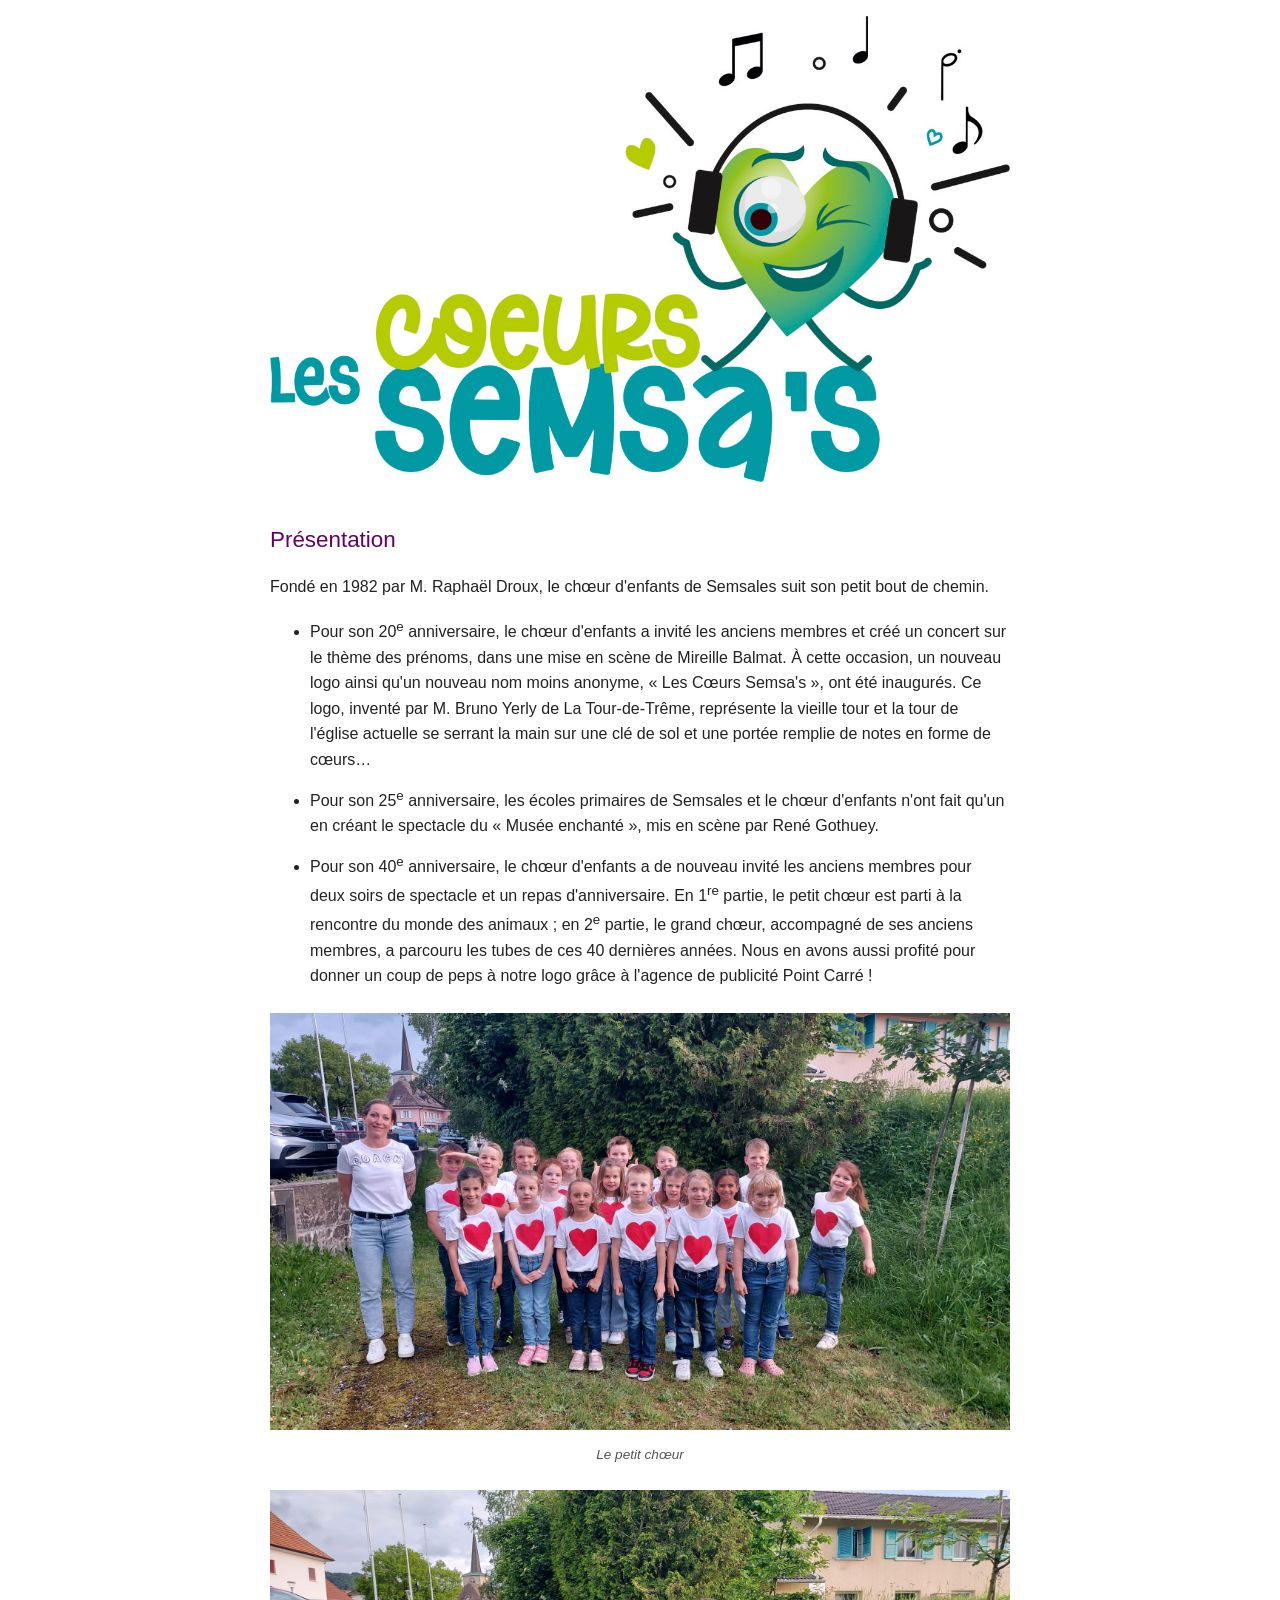
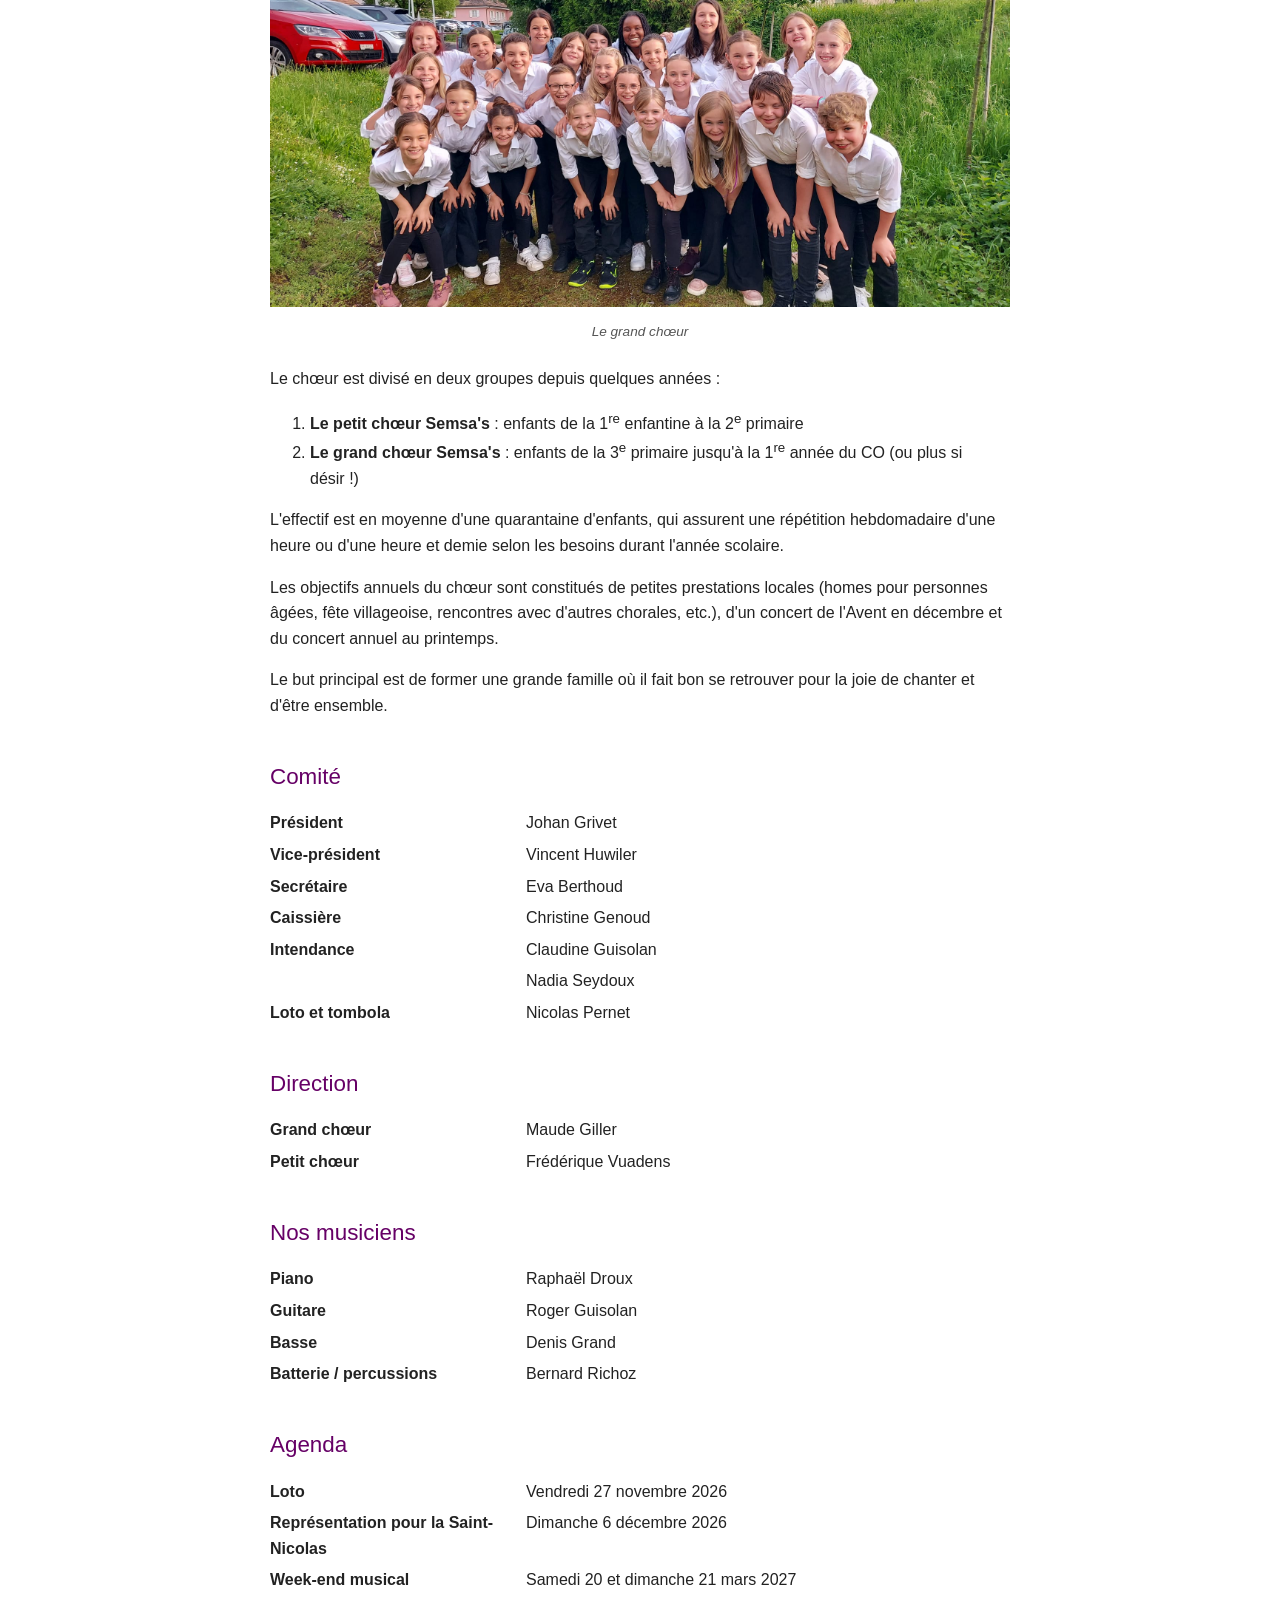
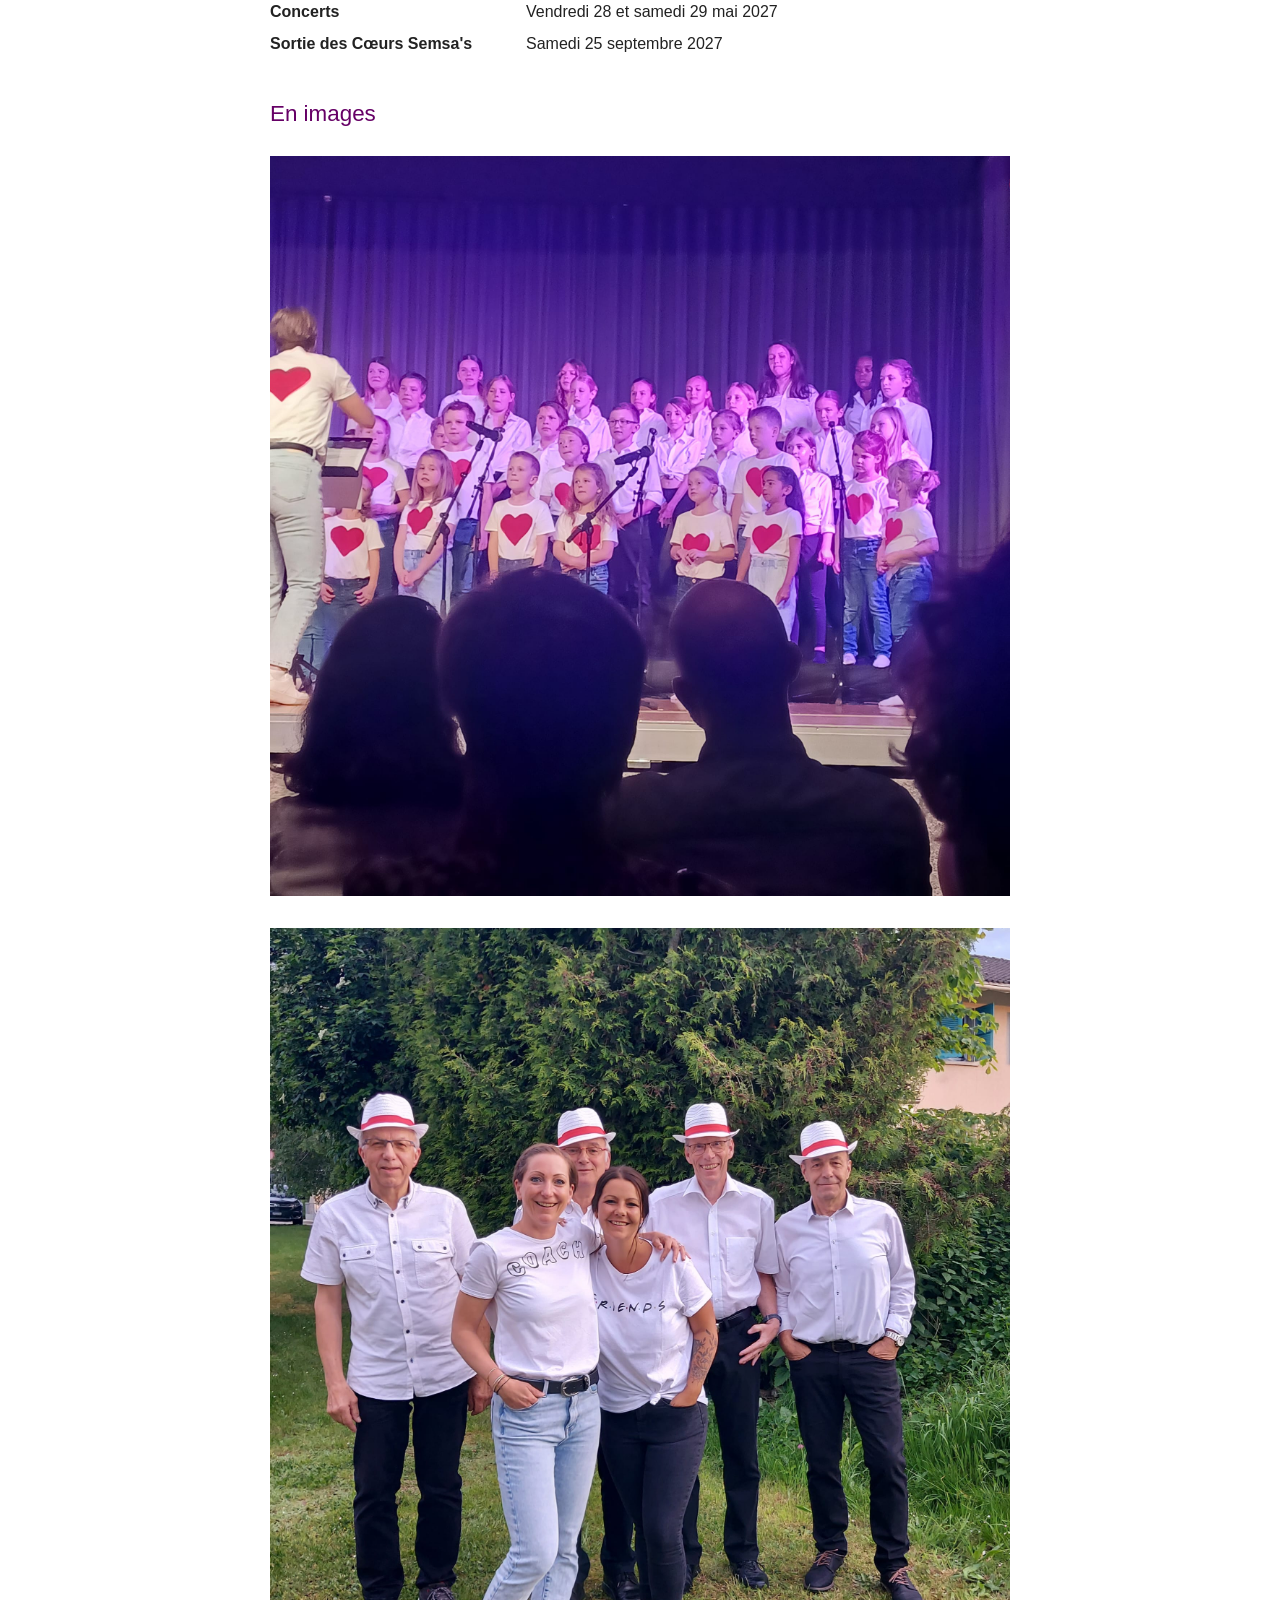
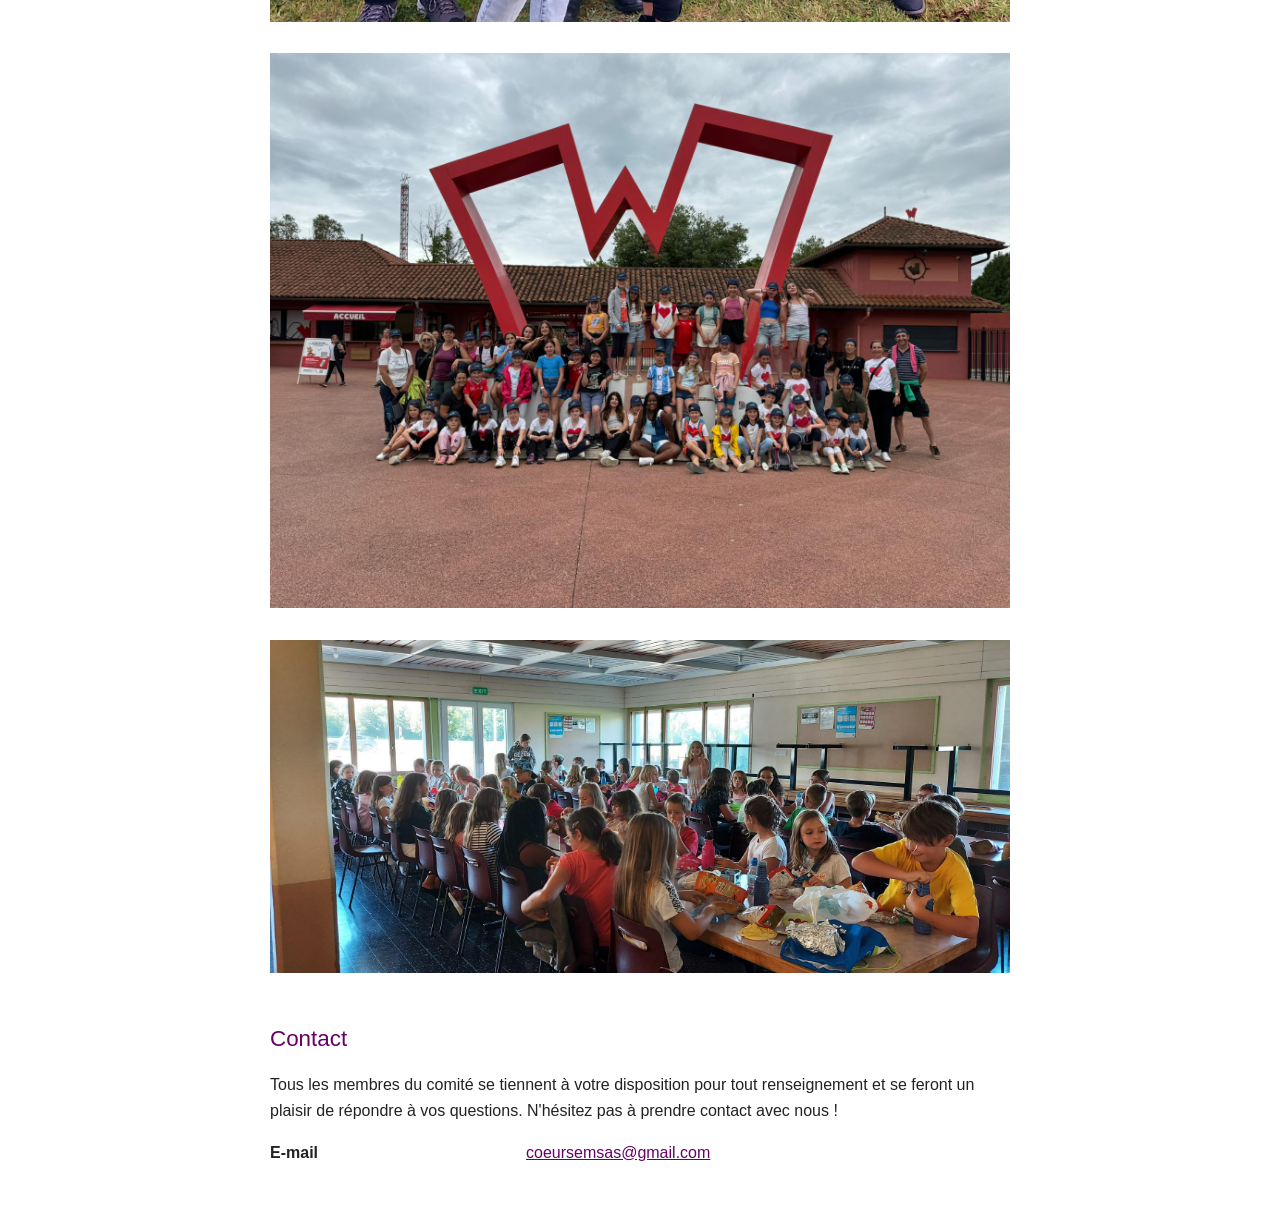
<file: index.html>
<!DOCTYPE html>
<html lang="fr">

<head>
  <meta charset="utf-8">
  <meta name="viewport" content="width=device-width, initial-scale=1">
  <title>Les Cœurs Semsa's – Chœur d'enfants de Semsales</title>
  <meta name="description" content="Les Cœurs Semsa's, chœur d'enfants de Semsales fondé en 1982 : présentation, comité, musiciens, agenda et contact.">
  <link rel="stylesheet" href="semsas.css">
</head>

<body>
  <main>
    <header>
      <img class="logo" src="img/logo.jpg" alt="Les Cœurs Semsa's" width="1200" height="756">
    </header>

    <section>
      <h2>Présentation</h2>
      <p>Fondé en 1982 par M. Raphaël Droux, le chœur d'enfants de Semsales suit son petit bout de chemin.</p>
      <ul class="historique">
        <li>Pour son 20<sup>e</sup> anniversaire, le chœur d'enfants a invité les anciens membres et créé un concert sur
          le thème des prénoms, dans une mise en scène de Mireille Balmat. À cette occasion, un nouveau logo ainsi qu'un
          nouveau nom moins anonyme, «&nbsp;Les Cœurs Semsa's&nbsp;», ont été inaugurés. Ce logo, inventé par M. Bruno
          Yerly de La Tour-de-Trême, représente la vieille tour et la tour de l'église actuelle se serrant la main sur
          une clé de sol et une portée remplie de notes en forme de cœurs…</li>
        <li>Pour son 25<sup>e</sup> anniversaire, les écoles primaires de Semsales et le chœur d'enfants n'ont fait
          qu'un en créant le spectacle du «&nbsp;Musée enchanté&nbsp;», mis en scène par René Gothuey.</li>
        <li>Pour son 40<sup>e</sup> anniversaire, le chœur d'enfants a de nouveau invité les anciens membres pour deux
          soirs de spectacle et un repas d'anniversaire. En 1<sup>re</sup> partie, le petit chœur est parti à la
          rencontre du monde des animaux ; en 2<sup>e</sup> partie, le grand chœur, accompagné de ses anciens membres,
          a parcouru les tubes de ces 40 dernières années. Nous en avons aussi profité pour donner un coup de peps à
          notre logo grâce à l'agence de publicité Point Carré&nbsp;!</li>
      </ul>

      <figure>
        <img src="img/petit-choeur.jpg" alt="Le petit chœur" width="2048" height="2048" loading="lazy">
        <figcaption>Le petit chœur</figcaption>
      </figure>
      <figure>
        <img src="img/grand-choeur.jpg" alt="Le grand chœur" width="2000" height="1128" loading="lazy">
        <figcaption>Le grand chœur</figcaption>
      </figure>

      <p>Le chœur est divisé en deux groupes depuis quelques années :</p>
      <ol>
        <li><strong>Le petit chœur Semsa's</strong> : enfants de la 1<sup>re</sup> enfantine à la 2<sup>e</sup> primaire</li>
        <li><strong>Le grand chœur Semsa's</strong> : enfants de la 3<sup>e</sup> primaire jusqu'à la 1<sup>re</sup>
          année du CO (ou plus si désir&nbsp;!)</li>
      </ol>
      <p>L'effectif est en moyenne d'une quarantaine d'enfants, qui assurent une répétition hebdomadaire d'une heure ou
        d'une heure et demie selon les besoins durant l'année scolaire.</p>
      <p>Les objectifs annuels du chœur sont constitués de petites prestations locales (homes pour personnes âgées, fête
        villageoise, rencontres avec d'autres chorales, etc.), d'un concert de l'Avent en décembre et du concert annuel
        au printemps.</p>
      <p>Le but principal est de former une grande famille où il fait bon se retrouver pour la joie de chanter et
        d'être ensemble.</p>
    </section>

    <section>
      <h2>Comité</h2>
      <dl class="liste">
        <dt>Président</dt>
        <dd>Johan Grivet</dd>
        <dt>Vice-président</dt>
        <dd>Vincent Huwiler</dd>
        <dt>Secrétaire</dt>
        <dd>Eva Berthoud</dd>
        <dt>Caissière</dt>
        <dd>Christine Genoud</dd>
        <dt>Intendance</dt>
        <dd>Claudine Guisolan</dd>
        <dd>Nadia Seydoux</dd>
        <dt>Loto et tombola</dt>
        <dd>Nicolas Pernet</dd>
      </dl>

      <h2>Direction</h2>
      <dl class="liste">
        <dt>Grand chœur</dt>
        <dd>Maude Giller</dd>
        <dt>Petit chœur</dt>
        <dd>Frédérique Vuadens</dd>
      </dl>

      <h2>Nos musiciens</h2>
      <dl class="liste">
        <dt>Piano</dt>
        <dd>Raphaël Droux</dd>
        <dt>Guitare</dt>
        <dd>Roger Guisolan</dd>
        <dt>Basse</dt>
        <dd>Denis Grand</dd>
        <dt>Batterie / percussions</dt>
        <dd>Bernard Richoz</dd>
      </dl>
    </section>

    <section>
      <h2>Agenda</h2>
      <dl class="liste">
        <dt>Loto</dt>
        <dd>Vendredi 27 novembre 2026</dd>
        <dt>Représentation pour la Saint-Nicolas</dt>
        <dd>Dimanche 6 décembre 2026</dd>
        <dt>Week-end musical</dt>
        <dd>Samedi 20 et dimanche 21 mars 2027</dd>
        <dt>Concerts</dt>
        <dd>Vendredi 28 et samedi 29 mai 2027</dd>
        <dt>Sortie des Cœurs Semsa's</dt>
        <dd>Samedi 25 septembre 2027</dd>
      </dl>
    </section>

    <section>
      <h2>En images</h2>
      <figure>
        <img src="img/concert.jpg" alt="Concert des Cœurs Semsa's" width="2048" height="1921" loading="lazy">
      </figure>
      <figure>
        <img src="img/musiciens.jpg" alt="Les musiciens" width="2000" height="1128" loading="lazy">
      </figure>
      <figure>
        <img src="img/sortie.jpg" alt="Photo de groupe lors de la sortie du chœur" width="1600" height="1200" loading="lazy">
      </figure>
      <figure>
        <img src="img/repas.jpg" alt="Repas des enfants du chœur" width="2000" height="900" loading="lazy">
      </figure>
    </section>

    <section>
      <h2>Contact</h2>
      <p>Tous les membres du comité se tiennent à votre disposition pour tout renseignement et se feront un plaisir de
        répondre à vos questions. N'hésitez pas à prendre contact avec nous&nbsp;!</p>
      <dl class="liste">
        <dt>E-mail</dt>
        <dd><a href="mailto:coeursemsas@gmail.com">coeursemsas@gmail.com</a></dd>
      </dl>
    </section>
  </main>
</body>

</html>
</file>
<file: semsas.css>
body {
  margin: 0;
  background: #fff;
  color: #222;
  font-family: Arial, Helvetica, sans-serif;
  font-size: 16px;
  line-height: 1.6;
}

main {
  max-width: 740px;
  margin: 0 auto;
  padding: 16px 16px 48px;
}

h2 {
  color: #660066;
  font-size: 1.4em;
  font-weight: normal;
  margin: 40px 0 16px;
}

img {
  max-width: 100%;
  height: auto;
}

a {
  color: #660066;
}

.logo {
  display: block;
  margin: 0 auto;
}

.historique li {
  margin-bottom: 12px;
}

figure {
  margin: 24px 0;
  text-align: center;
}

figcaption {
  font-size: 0.85em;
  font-style: italic;
  color: #555;
  margin-top: 6px;
}

/* Listes « libellé : valeur » (comité, musiciens, agenda, contact) */
.liste {
  display: grid;
  grid-template-columns: minmax(0, 15em) 1fr;
  gap: 6px 16px;
  margin: 0;
}

.liste dt {
  font-weight: bold;
  grid-column: 1;
}

.liste dd {
  margin: 0;
  grid-column: 2;
}

@media (max-width: 500px) {
  .liste {
    grid-template-columns: 1fr;
  }

  .liste dt,
  .liste dd {
    grid-column: 1;
  }

  .liste dt {
    margin-top: 8px;
  }
}
</file>
